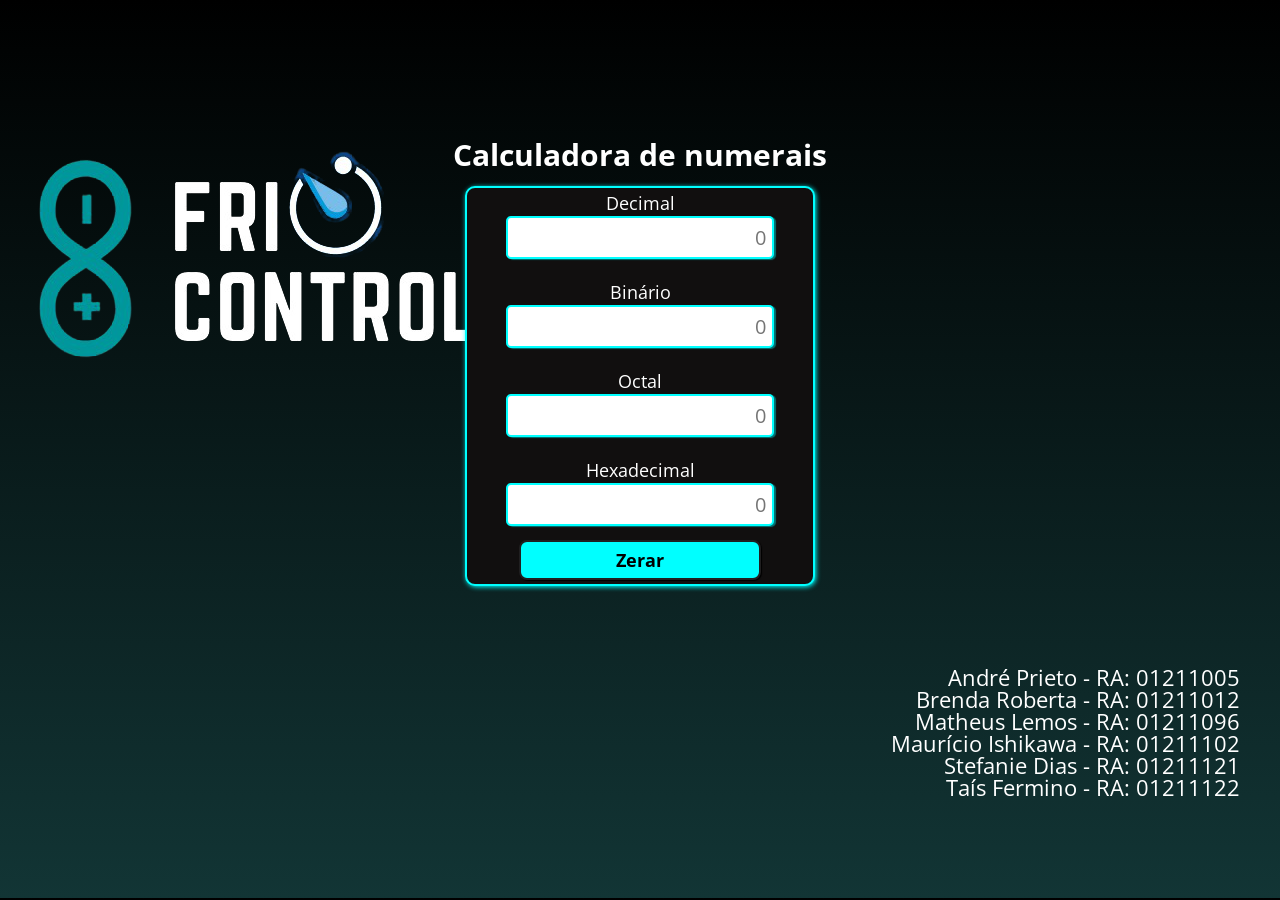
<file: calculadoraBinario/index.html>
<!DOCTYPE html>
<html lang="pt-br">
    <head>
      <meta charset="UTF-8" />
      <meta name="viewport" content="width=device-width, initial-scale=1.0" />
      <link rel="stylesheet" href="reset.css">
      <link rel="preconnect" href="https://fonts.gstatic.com">
      <link href="https://fonts.googleapis.com/css2?family=Open+Sans+Condensed:ital,wght@1,300&display=swap" rel="stylesheet">
      <link href="https://fonts.googleapis.com/css2?family=Archivo:wght@700&display=swap"rel="stylesheet"/>

      <link rel="stylesheet" type="text/css" href="style.css" />

      <title>Calculadora de Numerais</title>
    </head>
      <body>
        <header>
            <div class="caixa">
                <h1><img src="logo.png" alt="logo"></h1>
            </div>
        </header>
        <main>
          <div class="container-calculator">
            <strong>Calculadora de numerais</strong>
           <div class="calculator">
              <div class="container-input">
                <label for="decimal" class="label">Decimal</label>
                <input class="input" id="decimal" placeholder="0" />
              </div>
              <div class="container-input">
                <label for="binario" class="label">Binário</label>
                <input class="input" id="binario" placeholder="0" />
              </div>
              <div class="container-input">
                <label for="octal" class="label">Octal</label>
                <input class="input" id="octal" placeholder="0" />
              </div>
              <div class="container-input">
                <label for="hexadecimal" class="label">Hexadecimal</label>
                <input class="input" id="hexadecimal" placeholder="0" />
              </div>

              <button id="button" onclick="zerar()" class="button">Zerar</button>
            </div>
          </div>
        </main>
          <footer>
              <p> André Prieto - RA: 01211005 <br>
                  Brenda Roberta - RA: 01211012 <br>
                  Matheus Lemos - RA: 01211096 <br>
                  Maurício Ishikawa - RA: 01211102 <br>
                  Stefanie Dias - RA: 01211121 <br>
                  Taís Fermino - RA: 01211122 </p>
        
          </footer>

      

      </body>
</html>
<script>
const decimal = document.getElementById('decimal');
const binario = document.getElementById('binario');
const octal = document.getElementById('octal');
const hexadecimal = document.getElementById('hexadecimal');
const button = document.getElementById('button');

decimal.addEventListener('keyup', (event) => {
  binario.value = Number(decimal.value).toString(2);
  octal.value = Number(decimal.value).toString(8);
  hexadecimal.value = Number(decimal.value).toString(16).toUpperCase();
});

binario.addEventListener('keyup', (event) => {
  decimal.value = parseInt(binario.value, 2);
  octal.value = parseInt(binario.value, 2).toString(8);
  hexadecimal.value = parseInt(binario.value, 2).toString(16).toUpperCase();
});

octal.addEventListener('keyup', (event) => {
  decimal.value = parseInt(octal.value, 8);
  binario.value = parseInt(octal.value, 8).toString(2);
  hexadecimal.value = parseInt(octal.value, 8).toString(16);
});

hexadecimal.addEventListener('keyup', (event) => {
  decimal.value = parseInt(hexadecimal.value, 16);
  binario.value = parseInt(hexadecimal.value, 16).toString(2);
  octal.value = parseInt(hexadecimal.value, 16).toString(8);
});

button.addEventListener('click', (event) => {
  decimal.value = 0;
  binario.value = 0;
  octal.value = 0;
  hexadecimal.value = 0;
});
</script>
</file>
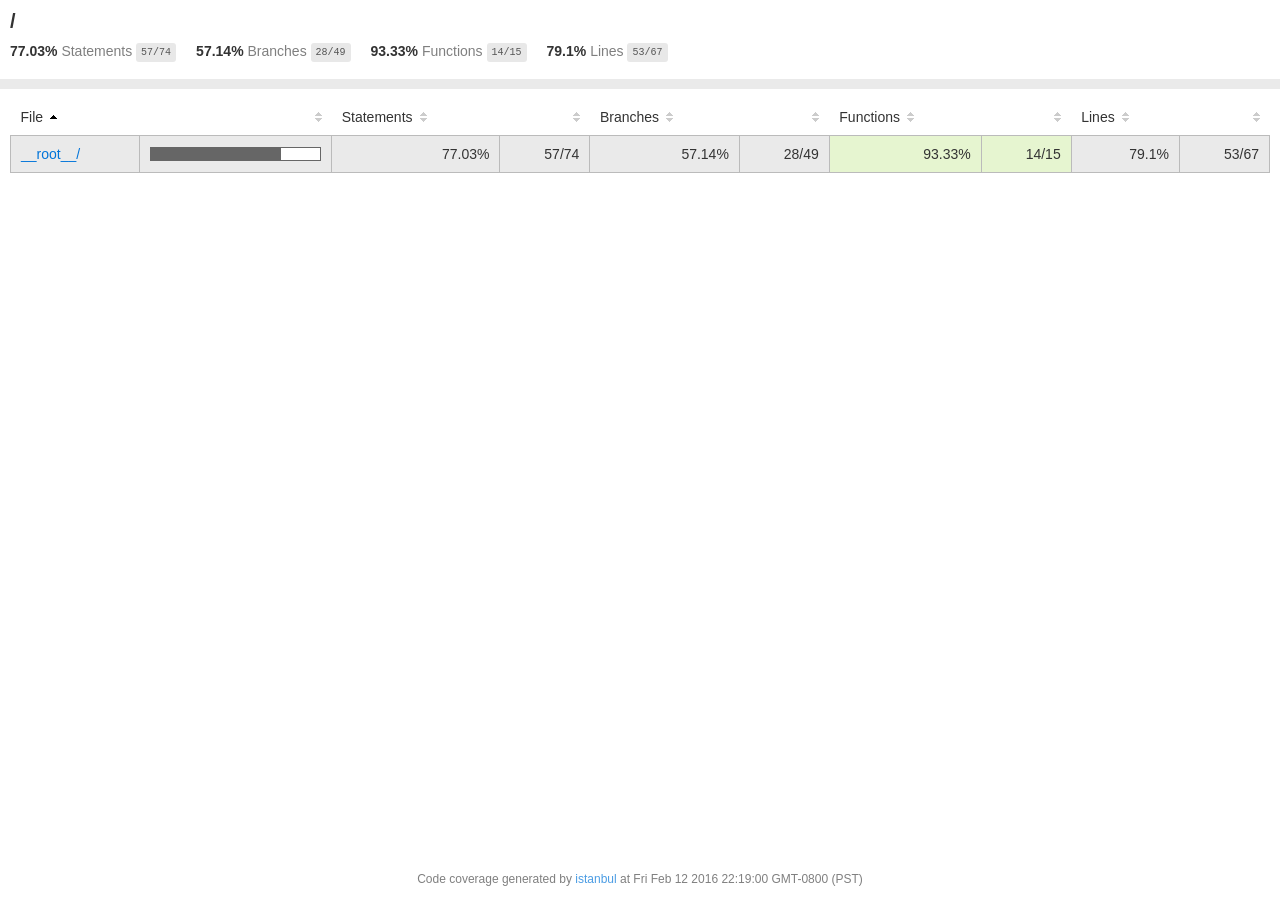
<file: apresentção/NODE4/NODE4/node_modules/mute-stream/coverage/lcov-report/index.html>
<!doctype html>
<html lang="en">
<head>
    <title>Code coverage report for All files</title>
    <meta charset="utf-8" />
    <link rel="stylesheet" href="prettify.css" />
    <link rel="stylesheet" href="base.css" />
    <meta name="viewport" content="width=device-width, initial-scale=1">
    <style type='text/css'>
        .coverage-summary .sorter {
            background-image: url(sort-arrow-sprite.png);
        }
    </style>
</head>
<body>
<div class='wrapper'>
  <div class='pad1'>
    <h1>
      /
    </h1>
    <div class='clearfix'>
      <div class='fl pad1y space-right2'>
        <span class="strong">77.03% </span>
        <span class="quiet">Statements</span>
        <span class='fraction'>57/74</span>
      </div>
      <div class='fl pad1y space-right2'>
        <span class="strong">57.14% </span>
        <span class="quiet">Branches</span>
        <span class='fraction'>28/49</span>
      </div>
      <div class='fl pad1y space-right2'>
        <span class="strong">93.33% </span>
        <span class="quiet">Functions</span>
        <span class='fraction'>14/15</span>
      </div>
      <div class='fl pad1y space-right2'>
        <span class="strong">79.1% </span>
        <span class="quiet">Lines</span>
        <span class='fraction'>53/67</span>
      </div>
    </div>
  </div>
  <div class='status-line medium'></div>
<div class="pad1">
<table class="coverage-summary">
<thead>
<tr>
   <th data-col="file" data-fmt="html" data-html="true" class="file">File</th>
   <th data-col="pic" data-type="number" data-fmt="html" data-html="true" class="pic"></th>
   <th data-col="statements" data-type="number" data-fmt="pct" class="pct">Statements</th>
   <th data-col="statements_raw" data-type="number" data-fmt="html" class="abs"></th>
   <th data-col="branches" data-type="number" data-fmt="pct" class="pct">Branches</th>
   <th data-col="branches_raw" data-type="number" data-fmt="html" class="abs"></th>
   <th data-col="functions" data-type="number" data-fmt="pct" class="pct">Functions</th>
   <th data-col="functions_raw" data-type="number" data-fmt="html" class="abs"></th>
   <th data-col="lines" data-type="number" data-fmt="pct" class="pct">Lines</th>
   <th data-col="lines_raw" data-type="number" data-fmt="html" class="abs"></th>
</tr>
</thead>
<tbody><tr>
	<td class="file medium" data-value="__root__/"><a href="__root__/index.html">__root__/</a></td>
	<td data-value="77.03" class="pic medium"><div class="chart"><div class="cover-fill" style="width: 77%;"></div><div class="cover-empty" style="width:23%;"></div></div></td>
	<td data-value="77.03" class="pct medium">77.03%</td>
	<td data-value="74" class="abs medium">57/74</td>
	<td data-value="57.14" class="pct medium">57.14%</td>
	<td data-value="49" class="abs medium">28/49</td>
	<td data-value="93.33" class="pct high">93.33%</td>
	<td data-value="15" class="abs high">14/15</td>
	<td data-value="79.1" class="pct medium">79.1%</td>
	<td data-value="67" class="abs medium">53/67</td>
	</tr>

</tbody>
</table>
</div><div class='push'></div><!-- for sticky footer -->
</div><!-- /wrapper -->
<div class='footer quiet pad2 space-top1 center small'>
  Code coverage
  generated by <a href="http://istanbul-js.org/" target="_blank">istanbul</a> at Fri Feb 12 2016 22:19:00 GMT-0800 (PST)
</div>
</div>
<script src="prettify.js"></script>
<script>
window.onload = function () {
        if (typeof prettyPrint === 'function') {
            prettyPrint();
        }
};
</script>
<script src="sorter.js"></script>
</body>
</html>
</file>
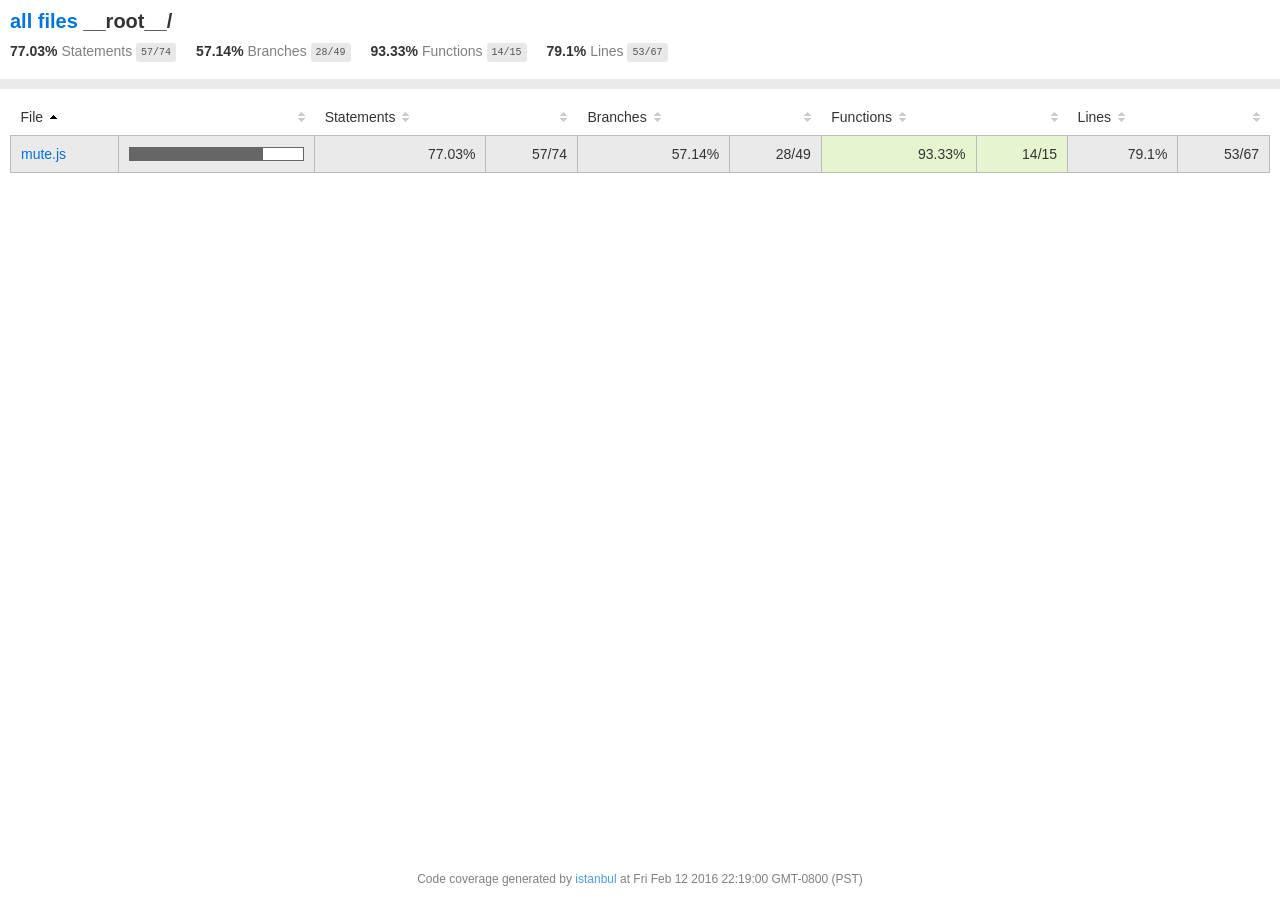
<file: apresentção/NODE4/NODE4/node_modules/mute-stream/coverage/lcov-report/__root__/index.html>
<!doctype html>
<html lang="en">
<head>
    <title>Code coverage report for __root__/</title>
    <meta charset="utf-8" />
    <link rel="stylesheet" href="../prettify.css" />
    <link rel="stylesheet" href="../base.css" />
    <meta name="viewport" content="width=device-width, initial-scale=1">
    <style type='text/css'>
        .coverage-summary .sorter {
            background-image: url(../sort-arrow-sprite.png);
        }
    </style>
</head>
<body>
<div class='wrapper'>
  <div class='pad1'>
    <h1>
      <a href="../index.html">all files</a> __root__/
    </h1>
    <div class='clearfix'>
      <div class='fl pad1y space-right2'>
        <span class="strong">77.03% </span>
        <span class="quiet">Statements</span>
        <span class='fraction'>57/74</span>
      </div>
      <div class='fl pad1y space-right2'>
        <span class="strong">57.14% </span>
        <span class="quiet">Branches</span>
        <span class='fraction'>28/49</span>
      </div>
      <div class='fl pad1y space-right2'>
        <span class="strong">93.33% </span>
        <span class="quiet">Functions</span>
        <span class='fraction'>14/15</span>
      </div>
      <div class='fl pad1y space-right2'>
        <span class="strong">79.1% </span>
        <span class="quiet">Lines</span>
        <span class='fraction'>53/67</span>
      </div>
    </div>
  </div>
  <div class='status-line medium'></div>
<div class="pad1">
<table class="coverage-summary">
<thead>
<tr>
   <th data-col="file" data-fmt="html" data-html="true" class="file">File</th>
   <th data-col="pic" data-type="number" data-fmt="html" data-html="true" class="pic"></th>
   <th data-col="statements" data-type="number" data-fmt="pct" class="pct">Statements</th>
   <th data-col="statements_raw" data-type="number" data-fmt="html" class="abs"></th>
   <th data-col="branches" data-type="number" data-fmt="pct" class="pct">Branches</th>
   <th data-col="branches_raw" data-type="number" data-fmt="html" class="abs"></th>
   <th data-col="functions" data-type="number" data-fmt="pct" class="pct">Functions</th>
   <th data-col="functions_raw" data-type="number" data-fmt="html" class="abs"></th>
   <th data-col="lines" data-type="number" data-fmt="pct" class="pct">Lines</th>
   <th data-col="lines_raw" data-type="number" data-fmt="html" class="abs"></th>
</tr>
</thead>
<tbody><tr>
	<td class="file medium" data-value="mute.js"><a href="mute.js.html">mute.js</a></td>
	<td data-value="77.03" class="pic medium"><div class="chart"><div class="cover-fill" style="width: 77%;"></div><div class="cover-empty" style="width:23%;"></div></div></td>
	<td data-value="77.03" class="pct medium">77.03%</td>
	<td data-value="74" class="abs medium">57/74</td>
	<td data-value="57.14" class="pct medium">57.14%</td>
	<td data-value="49" class="abs medium">28/49</td>
	<td data-value="93.33" class="pct high">93.33%</td>
	<td data-value="15" class="abs high">14/15</td>
	<td data-value="79.1" class="pct medium">79.1%</td>
	<td data-value="67" class="abs medium">53/67</td>
	</tr>

</tbody>
</table>
</div><div class='push'></div><!-- for sticky footer -->
</div><!-- /wrapper -->
<div class='footer quiet pad2 space-top1 center small'>
  Code coverage
  generated by <a href="http://istanbul-js.org/" target="_blank">istanbul</a> at Fri Feb 12 2016 22:19:00 GMT-0800 (PST)
</div>
</div>
<script src="../prettify.js"></script>
<script>
window.onload = function () {
        if (typeof prettyPrint === 'function') {
            prettyPrint();
        }
};
</script>
<script src="../sorter.js"></script>
</body>
</html>
</file>
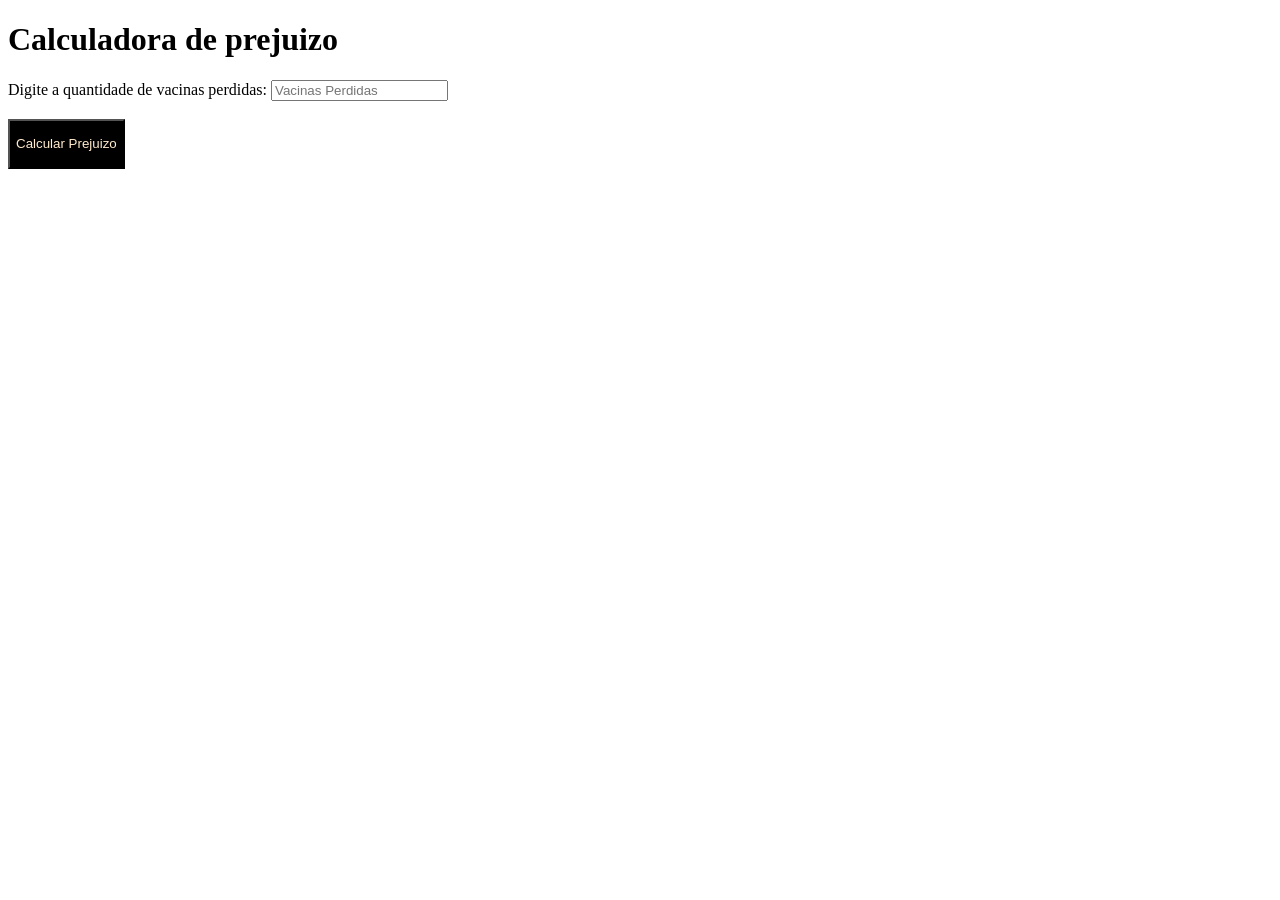
<file: apresentção/calculadoraJoy.html>
<!DOCTYPE html>
<html lang="pt">
<head>
    <meta charset="UTF-8">
    <meta http-equiv="X-UA-Compatible" content="IE=edge">
    <meta name="viewport" content="width=device-width, initial-scale=1.0">
    <title>Calculadora Projeto</title>
</head>
<body>
    <h1>Calculadora de prejuizo</h1>
    
    Digite a quantidade de vacinas perdidas:
    <input type="text" id="vac_perd" placeholder="Vacinas Perdidas">
    <br>
    <br>
    <button onclick="calcular()" style="height: 50px; background-color: black; color: blanchedalmond;" >Calcular Prejuizo</button>
    <br>
    <br>
    <div id="div_mens"></div>
</body>
</html>

<script>
    function calcular(){
        var pre = 102.80;
        var tpre  = vac_perd.value * pre;
        div_mens.innerHTML = `<h2> O prejuizo em vacinas foi de <b> R$ ${tpre} </b> </h2>`;
    }
</script>
</file>
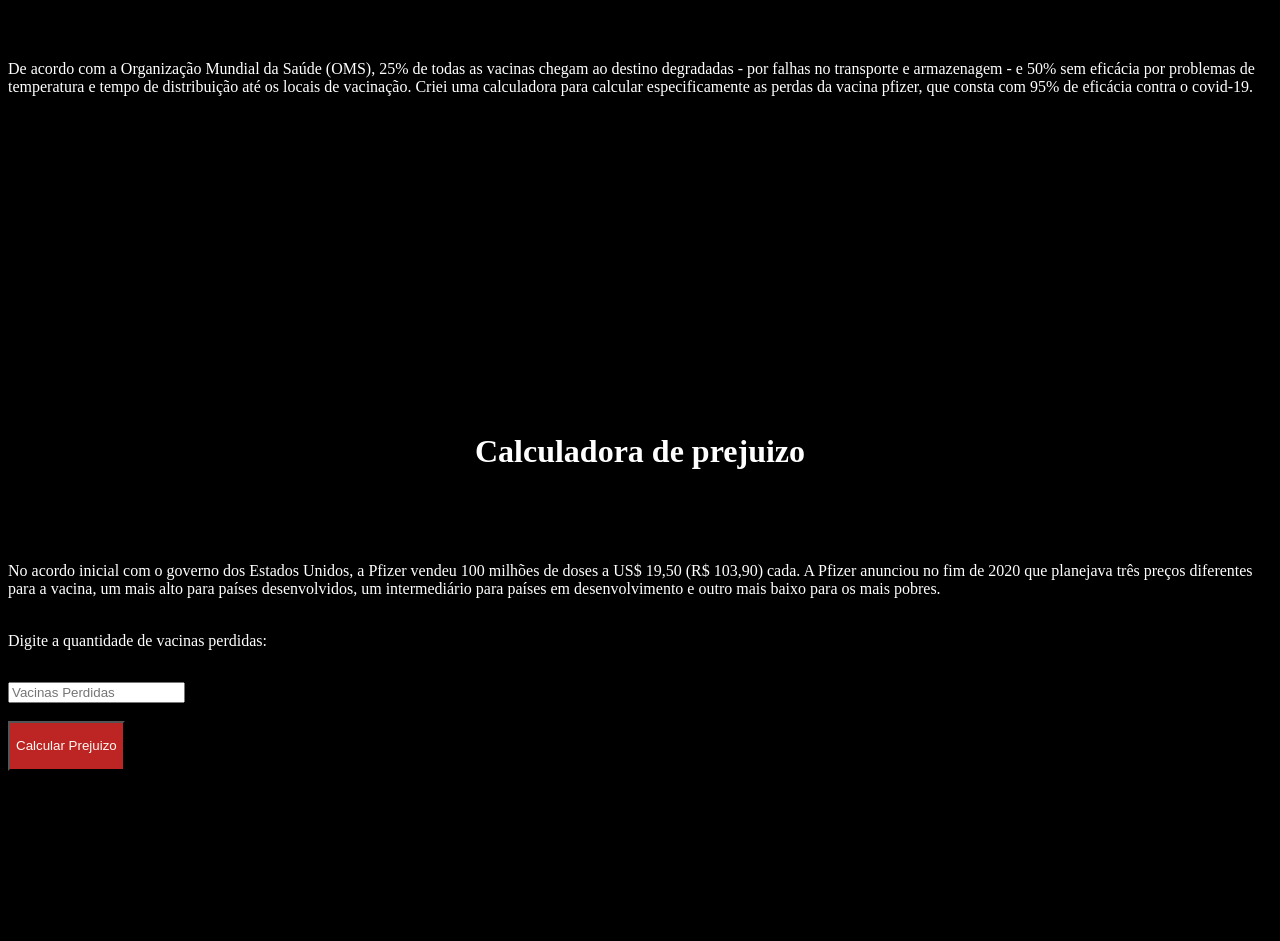
<file: apresentção/calculadoraStef.html>
<!DOCTYPE html>
<html lang="pt-br">

<head>
    <meta charset="UTF-8">
    <meta http-equiv="X-UA-Compatible" content="IE=edge">
    <meta name="viewport" content="width=device-width, initial-scale=1.0">

    <title>Calculadora</title>
    <style>
        .parallax {
            background-image: url("https://media3.giphy.com/media/Ni78ZkxrPskwF9WWJa/giphy.gif");
            min-height: 300px;
            background-attachment: fixed;
            background-position: center;
            background-repeat: no-repeat;
            background-size: cover;
            height: 300px;
        }

        body {

            background-color: rgb(0, 0, 0);
        }


        .container1 {
            height: 200px;


        }

        .container2 {
            height: 300px;

        }

        .button {
            height: 50px;
            background-color: rgb(189, 37, 37);
            color: rgb(255, 250, 243);

        }

        .corLetra {
            color: rgb(255, 255, 255);
        }

        .div1 {
            height: 100px;
        }

        .resulprej {
            color: crimson;
        }
    </style>
</head>

<body>

    <body>

        <div class="container1; corLetra">
            <br><br>
            <p> De acordo com a Organização Mundial da Saúde (OMS), 25% de todas as vacinas chegam ao
                destino degradadas - por falhas no transporte e armazenagem - e 50% sem eficácia por problemas de
                temperatura e tempo de distribuição até os locais de vacinação. Criei uma calculadora para calcular
                especificamente
                as perdas da vacina pfizer, que consta com 95% de eficácia contra o covid-19. </p>

        </div>


        <div class="parallax"></div>


        <div class="container2">

            <h1 style="text-align: center;" class="corLetra">Calculadora de prejuizo</h1>
            <br>
            <br>
            <br>
            <p class="corLetra"> No acordo inicial com o governo dos Estados Unidos, a Pfizer vendeu 100 milhões de
                doses a US$ 19,50 (R$ 103,90) cada.
                A Pfizer anunciou no fim de 2020 que planejava três preços diferentes para a vacina, um mais alto para
                países desenvolvidos, um intermediário para países em desenvolvimento e outro mais baixo para os mais
                pobres.

            </p>
            <br>



            <div class="corLetra" style="height: 50px;">Digite a quantidade de vacinas perdidas: </div>
            <input type="text" id="vac_perd" placeholder="Vacinas Perdidas">
            <br>
            <br>
            <button onclick="calcular()" class="button">Calcular Prejuizo</button>
            <br>
            <br>
            <!-- Aqui é o id que ira aparecer o resultado.-->
            <div style="text-align: center;" class="resulprej" id="div_resul"></div>
        </div>


        <script>
            // aqui estamos calculando a quantidade de vacinas digitadas vs o valor dela.
            // va= valor da vacina. vperd= vacinas perdidas. 
            //div_resul = é onde irá aparecer o resultado, na div com esse id.
            function calcular() {
                var va = 103.90;
                var vperd = vac_perd.value * va;
                div_resul.innerHTML = `<h2> O prejuizo em vacinas foi de <b> R$ ${vperd} reais. </b> </h2>`;
            }

        </script>

        <footer>
            <div class="container1"> </div>

        </footer>

    </body>


</body>

</html>
</file>
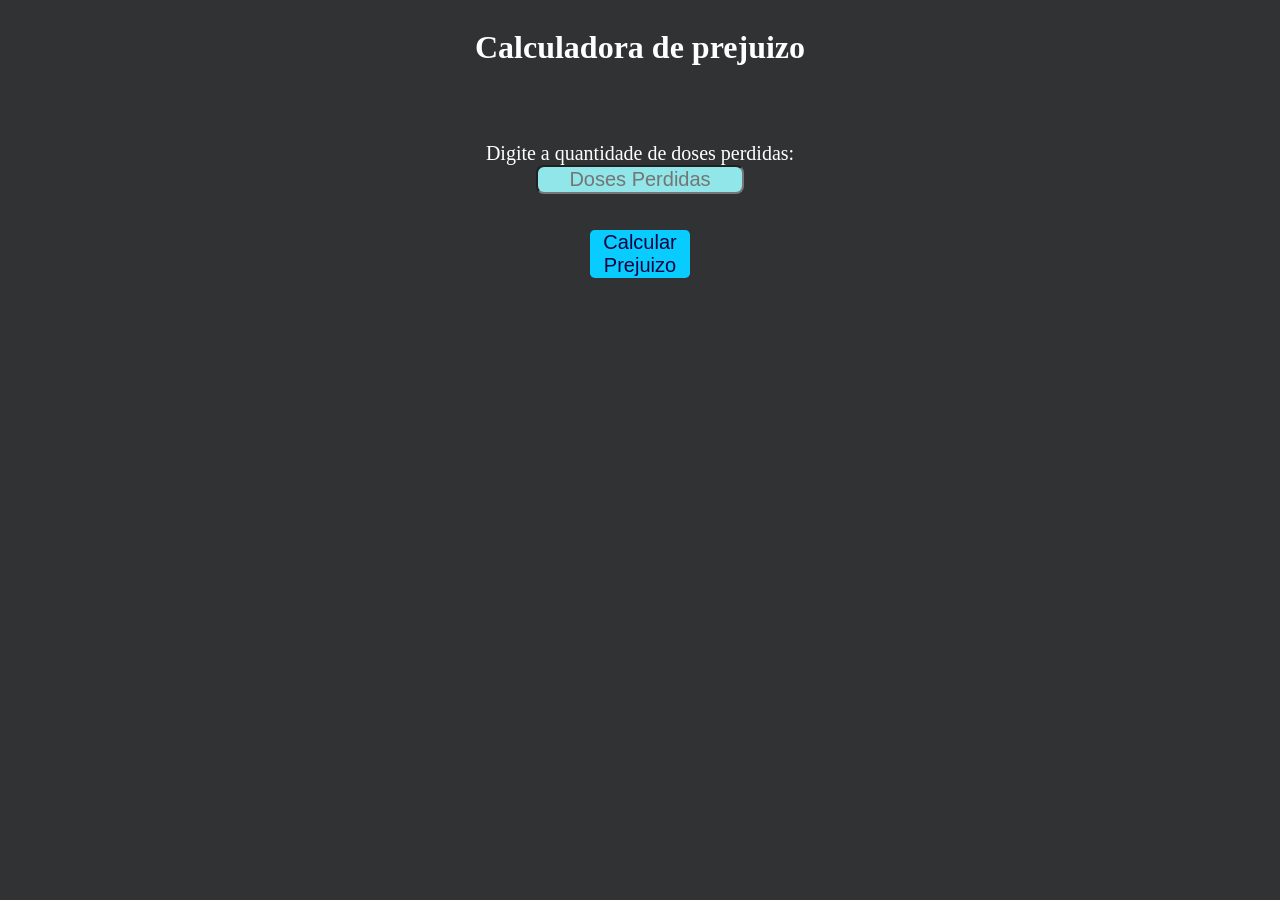
<file: apresentção/simulaFin.html>
<!DOCTYPE html>
<html lang="pt-br">

<head>
    <meta charset="UTF-8">
    <meta http-equiv="X-UA-Compatible" content="IE=edge">
    <meta name="viewport" content="width=device-width, initial-scale=1.0">

    <title>Simulador de Prejuizo</title>
    <style>
        .parallax {
            background-image: url("https://s3-sa-east-1.amazonaws.com/manual-do-enem-test/68b1800aa9e1488cbb341c93f981ce28-dna-163466_960_720.jpg");
            min-height: 300px;
            background-attachment: fixed;
            background-position: center;
            background-repeat: no-repeat;
            background-size: cover;
            height: 300px;
        }

        body {

            background-color: rgb(48, 50, 51);
        }


        .container1 {
            height: 300px;


        }

        .container2 {
            height: 100px;
            display: flex;
            flex-direction: column;
            align-items: center;

        }

        .button {
           
            font-size: 20px;
            height: 70px;
            width: 100px;
            background-color: rgb(7, 204, 253);
            color: rgb(14, 2, 65);
            border-radius: 0.3rem;
            border-style: none;
            

        }

        .corLetra {
            color: rgb(255, 255, 255);
        }

        .div1 {
            height: 100px;
        }

        .resulprej {
            color: aqua;
        }
        .input{
            width: 200px;
            height: 40px;
            background-color: rgb(144, 230, 233); 
            text-align: center;
            font-size: 20px;
            border-radius: 0.5rem;
        }
        
    </style>
</head>


    <body>
        
        <div class="container2">

            <h1 style="text-align: center;" class="corLetra">Calculadora de prejuizo</h1><br><br><br>
    
            <div class="corLetra" style="height: 60px ;text-align: center;font-size: 20px;">Digite a quantidade de doses perdidas: </div>
            <input class="input" id="dose_perd" placeholder="Doses Perdidas" ><br><br>
            
            <button onclick="calcular()" class="button">Calcular Prejuizo</button><br><br>

            
            <div style="text-align: center;" class="resulprej" id="div_resul"></div>
        </div>


        <script>
            function calcular() {
                var dose = 19.50;
                var dperd = dose_perd.value * dose;
                div_resul.innerHTML = `<h2> O prejuizo por dose da vacina foi de <b>U$ ${dperd} dolares. </b> </h2>`;
            }

        </script>

        <footer>
            <div class="container1"> </div>

        </footer>

        <div class="parallax"></div>

    </body>




</html>
</file>
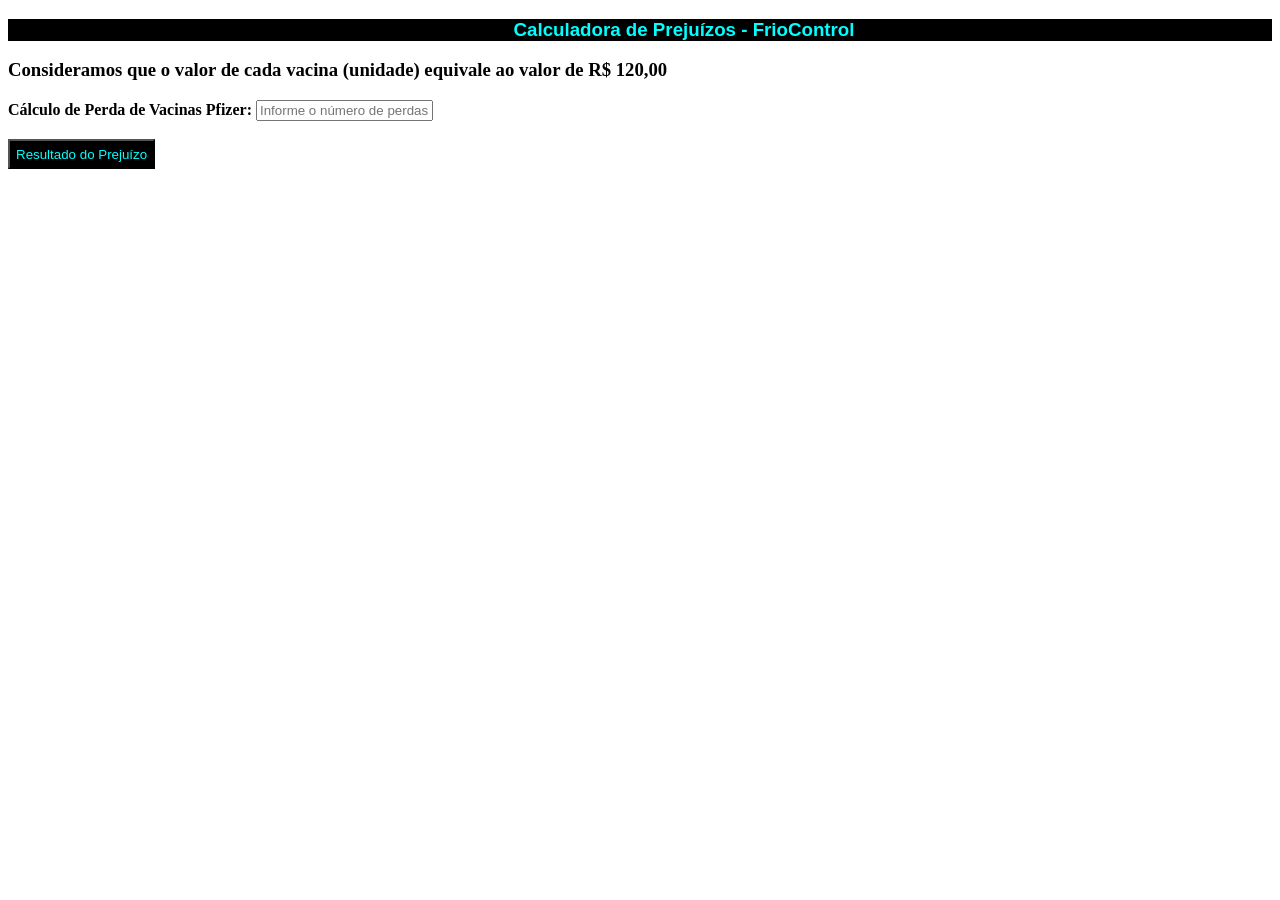
<file: primeiraSprint/CalculadoraFrioControl(Fernanda).HTML>
<!DOCTYPE html>
<html lang="pt">
<head>
    <meta charset="UTF-8">
    <meta http-equiv="X-UA-Compatible" content="IE=edge">
    <meta name="viewport" content="width=device-width, initial-scale=1.0">
    <title>Calculadora Financeira - FrioControl</title>
</head>
<body>
 
<h3 style="background-color: black; color: aqua; padding-left: 40%; font-family: Arial, Helvetica, sans-serif;">Calculadora de Prejuízos - FrioControl</h3>
<h3>Consideramos que o valor de cada vacina (unidade) equivale ao valor de R$ 120,00</h3>

<b>Cálculo de Perda de Vacinas Pfizer:</b>

<input id="first_num" type="text" placeholder="Informe o número de perdas"> <br><br>

<button style="background-color: black;color: aqua; height: 30px;" onclick="prejuizo()">Resultado do Prejuízo</button>

<div id="div_perda">

</body>
</html>

<br>

<script>

function prejuizo () {
div_perda.innerHTML = `<br><b>O valor do prejuízo total é equivalente a R$ ${first_num.value * 120}</b><br>`;
} 

</script>
</file>
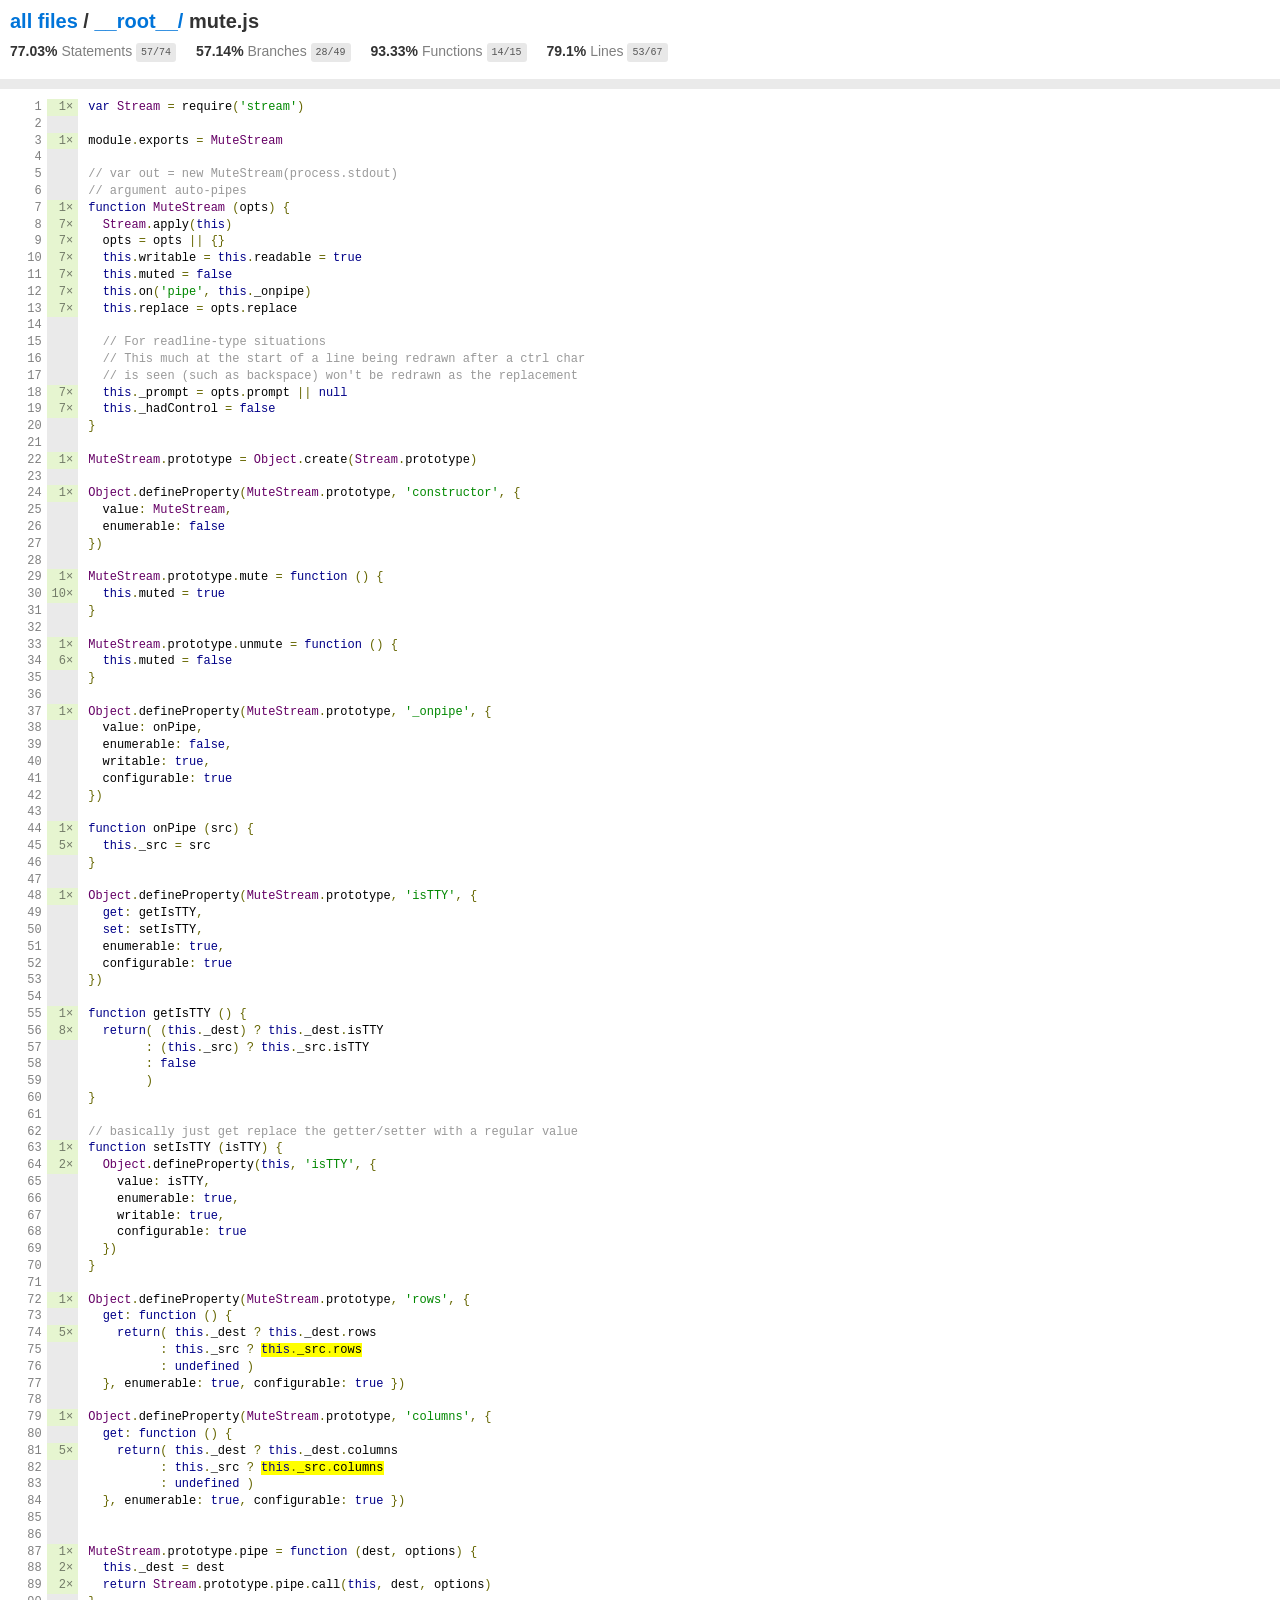
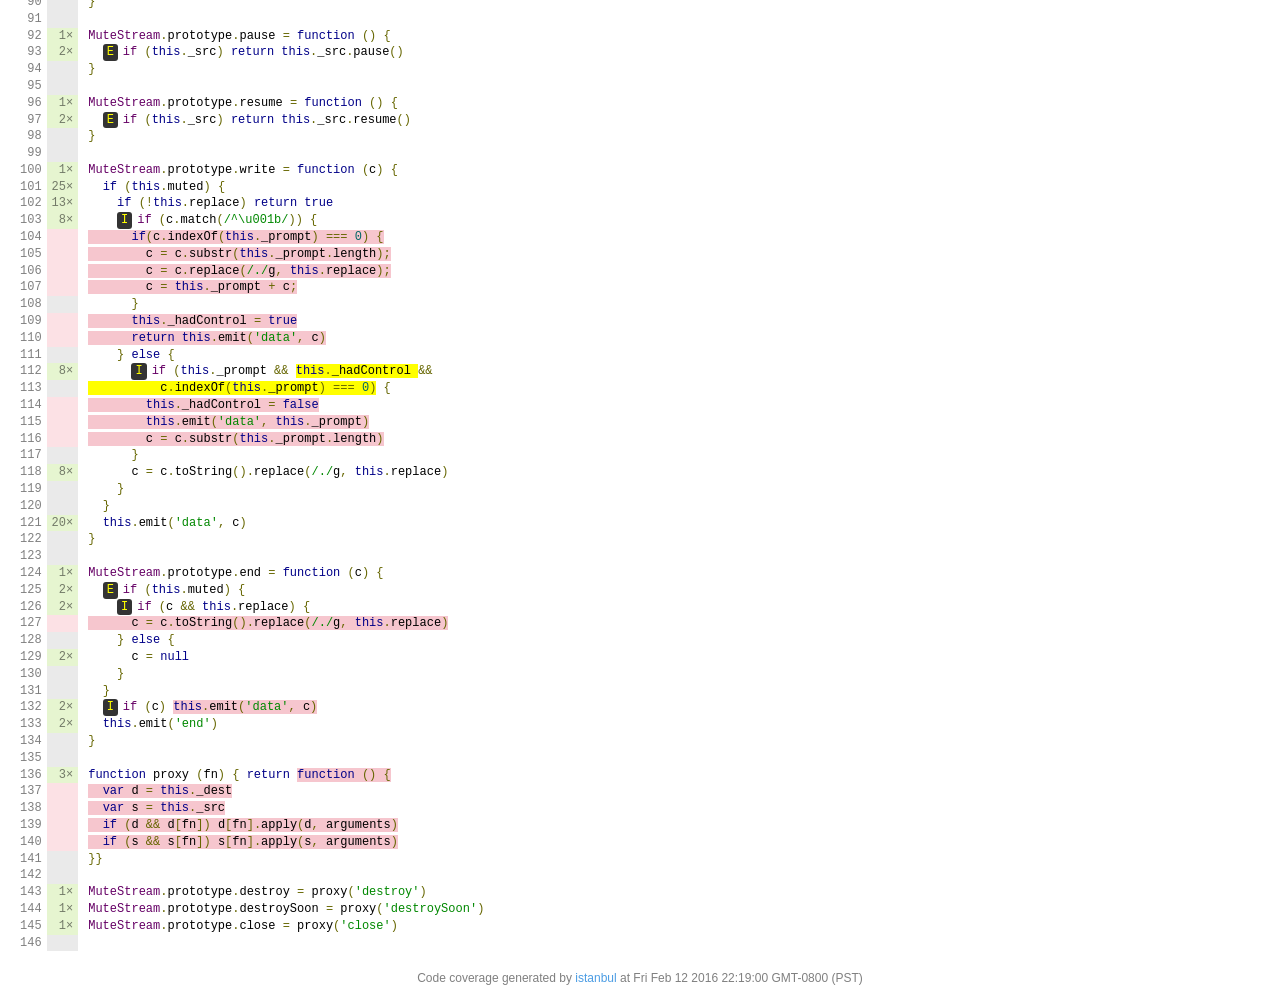
<file: apresentção/NODE4/NODE4/node_modules/mute-stream/coverage/lcov-report/__root__/mute.js.html>
<!doctype html>
<html lang="en">
<head>
    <title>Code coverage report for mute.js</title>
    <meta charset="utf-8" />
    <link rel="stylesheet" href="../prettify.css" />
    <link rel="stylesheet" href="../base.css" />
    <meta name="viewport" content="width=device-width, initial-scale=1">
    <style type='text/css'>
        .coverage-summary .sorter {
            background-image: url(../sort-arrow-sprite.png);
        }
    </style>
</head>
<body>
<div class='wrapper'>
  <div class='pad1'>
    <h1>
      <a href="../index.html">all files</a> / <a href="index.html">__root__/</a> mute.js
    </h1>
    <div class='clearfix'>
      <div class='fl pad1y space-right2'>
        <span class="strong">77.03% </span>
        <span class="quiet">Statements</span>
        <span class='fraction'>57/74</span>
      </div>
      <div class='fl pad1y space-right2'>
        <span class="strong">57.14% </span>
        <span class="quiet">Branches</span>
        <span class='fraction'>28/49</span>
      </div>
      <div class='fl pad1y space-right2'>
        <span class="strong">93.33% </span>
        <span class="quiet">Functions</span>
        <span class='fraction'>14/15</span>
      </div>
      <div class='fl pad1y space-right2'>
        <span class="strong">79.1% </span>
        <span class="quiet">Lines</span>
        <span class='fraction'>53/67</span>
      </div>
    </div>
  </div>
  <div class='status-line medium'></div>
<pre><table class="coverage">
<tr><td class="line-count quiet">1
2
3
4
5
6
7
8
9
10
11
12
13
14
15
16
17
18
19
20
21
22
23
24
25
26
27
28
29
30
31
32
33
34
35
36
37
38
39
40
41
42
43
44
45
46
47
48
49
50
51
52
53
54
55
56
57
58
59
60
61
62
63
64
65
66
67
68
69
70
71
72
73
74
75
76
77
78
79
80
81
82
83
84
85
86
87
88
89
90
91
92
93
94
95
96
97
98
99
100
101
102
103
104
105
106
107
108
109
110
111
112
113
114
115
116
117
118
119
120
121
122
123
124
125
126
127
128
129
130
131
132
133
134
135
136
137
138
139
140
141
142
143
144
145
146</td><td class="line-coverage quiet"><span class="cline-any cline-yes">1×</span>
<span class="cline-any cline-neutral">&nbsp;</span>
<span class="cline-any cline-yes">1×</span>
<span class="cline-any cline-neutral">&nbsp;</span>
<span class="cline-any cline-neutral">&nbsp;</span>
<span class="cline-any cline-neutral">&nbsp;</span>
<span class="cline-any cline-yes">1×</span>
<span class="cline-any cline-yes">7×</span>
<span class="cline-any cline-yes">7×</span>
<span class="cline-any cline-yes">7×</span>
<span class="cline-any cline-yes">7×</span>
<span class="cline-any cline-yes">7×</span>
<span class="cline-any cline-yes">7×</span>
<span class="cline-any cline-neutral">&nbsp;</span>
<span class="cline-any cline-neutral">&nbsp;</span>
<span class="cline-any cline-neutral">&nbsp;</span>
<span class="cline-any cline-neutral">&nbsp;</span>
<span class="cline-any cline-yes">7×</span>
<span class="cline-any cline-yes">7×</span>
<span class="cline-any cline-neutral">&nbsp;</span>
<span class="cline-any cline-neutral">&nbsp;</span>
<span class="cline-any cline-yes">1×</span>
<span class="cline-any cline-neutral">&nbsp;</span>
<span class="cline-any cline-yes">1×</span>
<span class="cline-any cline-neutral">&nbsp;</span>
<span class="cline-any cline-neutral">&nbsp;</span>
<span class="cline-any cline-neutral">&nbsp;</span>
<span class="cline-any cline-neutral">&nbsp;</span>
<span class="cline-any cline-yes">1×</span>
<span class="cline-any cline-yes">10×</span>
<span class="cline-any cline-neutral">&nbsp;</span>
<span class="cline-any cline-neutral">&nbsp;</span>
<span class="cline-any cline-yes">1×</span>
<span class="cline-any cline-yes">6×</span>
<span class="cline-any cline-neutral">&nbsp;</span>
<span class="cline-any cline-neutral">&nbsp;</span>
<span class="cline-any cline-yes">1×</span>
<span class="cline-any cline-neutral">&nbsp;</span>
<span class="cline-any cline-neutral">&nbsp;</span>
<span class="cline-any cline-neutral">&nbsp;</span>
<span class="cline-any cline-neutral">&nbsp;</span>
<span class="cline-any cline-neutral">&nbsp;</span>
<span class="cline-any cline-neutral">&nbsp;</span>
<span class="cline-any cline-yes">1×</span>
<span class="cline-any cline-yes">5×</span>
<span class="cline-any cline-neutral">&nbsp;</span>
<span class="cline-any cline-neutral">&nbsp;</span>
<span class="cline-any cline-yes">1×</span>
<span class="cline-any cline-neutral">&nbsp;</span>
<span class="cline-any cline-neutral">&nbsp;</span>
<span class="cline-any cline-neutral">&nbsp;</span>
<span class="cline-any cline-neutral">&nbsp;</span>
<span class="cline-any cline-neutral">&nbsp;</span>
<span class="cline-any cline-neutral">&nbsp;</span>
<span class="cline-any cline-yes">1×</span>
<span class="cline-any cline-yes">8×</span>
<span class="cline-any cline-neutral">&nbsp;</span>
<span class="cline-any cline-neutral">&nbsp;</span>
<span class="cline-any cline-neutral">&nbsp;</span>
<span class="cline-any cline-neutral">&nbsp;</span>
<span class="cline-any cline-neutral">&nbsp;</span>
<span class="cline-any cline-neutral">&nbsp;</span>
<span class="cline-any cline-yes">1×</span>
<span class="cline-any cline-yes">2×</span>
<span class="cline-any cline-neutral">&nbsp;</span>
<span class="cline-any cline-neutral">&nbsp;</span>
<span class="cline-any cline-neutral">&nbsp;</span>
<span class="cline-any cline-neutral">&nbsp;</span>
<span class="cline-any cline-neutral">&nbsp;</span>
<span class="cline-any cline-neutral">&nbsp;</span>
<span class="cline-any cline-neutral">&nbsp;</span>
<span class="cline-any cline-yes">1×</span>
<span class="cline-any cline-neutral">&nbsp;</span>
<span class="cline-any cline-yes">5×</span>
<span class="cline-any cline-neutral">&nbsp;</span>
<span class="cline-any cline-neutral">&nbsp;</span>
<span class="cline-any cline-neutral">&nbsp;</span>
<span class="cline-any cline-neutral">&nbsp;</span>
<span class="cline-any cline-yes">1×</span>
<span class="cline-any cline-neutral">&nbsp;</span>
<span class="cline-any cline-yes">5×</span>
<span class="cline-any cline-neutral">&nbsp;</span>
<span class="cline-any cline-neutral">&nbsp;</span>
<span class="cline-any cline-neutral">&nbsp;</span>
<span class="cline-any cline-neutral">&nbsp;</span>
<span class="cline-any cline-neutral">&nbsp;</span>
<span class="cline-any cline-yes">1×</span>
<span class="cline-any cline-yes">2×</span>
<span class="cline-any cline-yes">2×</span>
<span class="cline-any cline-neutral">&nbsp;</span>
<span class="cline-any cline-neutral">&nbsp;</span>
<span class="cline-any cline-yes">1×</span>
<span class="cline-any cline-yes">2×</span>
<span class="cline-any cline-neutral">&nbsp;</span>
<span class="cline-any cline-neutral">&nbsp;</span>
<span class="cline-any cline-yes">1×</span>
<span class="cline-any cline-yes">2×</span>
<span class="cline-any cline-neutral">&nbsp;</span>
<span class="cline-any cline-neutral">&nbsp;</span>
<span class="cline-any cline-yes">1×</span>
<span class="cline-any cline-yes">25×</span>
<span class="cline-any cline-yes">13×</span>
<span class="cline-any cline-yes">8×</span>
<span class="cline-any cline-no">&nbsp;</span>
<span class="cline-any cline-no">&nbsp;</span>
<span class="cline-any cline-no">&nbsp;</span>
<span class="cline-any cline-no">&nbsp;</span>
<span class="cline-any cline-neutral">&nbsp;</span>
<span class="cline-any cline-no">&nbsp;</span>
<span class="cline-any cline-no">&nbsp;</span>
<span class="cline-any cline-neutral">&nbsp;</span>
<span class="cline-any cline-yes">8×</span>
<span class="cline-any cline-neutral">&nbsp;</span>
<span class="cline-any cline-no">&nbsp;</span>
<span class="cline-any cline-no">&nbsp;</span>
<span class="cline-any cline-no">&nbsp;</span>
<span class="cline-any cline-neutral">&nbsp;</span>
<span class="cline-any cline-yes">8×</span>
<span class="cline-any cline-neutral">&nbsp;</span>
<span class="cline-any cline-neutral">&nbsp;</span>
<span class="cline-any cline-yes">20×</span>
<span class="cline-any cline-neutral">&nbsp;</span>
<span class="cline-any cline-neutral">&nbsp;</span>
<span class="cline-any cline-yes">1×</span>
<span class="cline-any cline-yes">2×</span>
<span class="cline-any cline-yes">2×</span>
<span class="cline-any cline-no">&nbsp;</span>
<span class="cline-any cline-neutral">&nbsp;</span>
<span class="cline-any cline-yes">2×</span>
<span class="cline-any cline-neutral">&nbsp;</span>
<span class="cline-any cline-neutral">&nbsp;</span>
<span class="cline-any cline-yes">2×</span>
<span class="cline-any cline-yes">2×</span>
<span class="cline-any cline-neutral">&nbsp;</span>
<span class="cline-any cline-neutral">&nbsp;</span>
<span class="cline-any cline-yes">3×</span>
<span class="cline-any cline-no">&nbsp;</span>
<span class="cline-any cline-no">&nbsp;</span>
<span class="cline-any cline-no">&nbsp;</span>
<span class="cline-any cline-no">&nbsp;</span>
<span class="cline-any cline-neutral">&nbsp;</span>
<span class="cline-any cline-neutral">&nbsp;</span>
<span class="cline-any cline-yes">1×</span>
<span class="cline-any cline-yes">1×</span>
<span class="cline-any cline-yes">1×</span>
<span class="cline-any cline-neutral">&nbsp;</span></td><td class="text"><pre class="prettyprint lang-js">var Stream = require('stream')
&nbsp;
module.exports = MuteStream
&nbsp;
// var out = new MuteStream(process.stdout)
// argument auto-pipes
function MuteStream (opts) {
  Stream.apply(this)
  opts = opts || {}
  this.writable = this.readable = true
  this.muted = false
  this.on('pipe', this._onpipe)
  this.replace = opts.replace
&nbsp;
  // For readline-type situations
  // This much at the start of a line being redrawn after a ctrl char
  // is seen (such as backspace) won't be redrawn as the replacement
  this._prompt = opts.prompt || null
  this._hadControl = false
}
&nbsp;
MuteStream.prototype = Object.create(Stream.prototype)
&nbsp;
Object.defineProperty(MuteStream.prototype, 'constructor', {
  value: MuteStream,
  enumerable: false
})
&nbsp;
MuteStream.prototype.mute = function () {
  this.muted = true
}
&nbsp;
MuteStream.prototype.unmute = function () {
  this.muted = false
}
&nbsp;
Object.defineProperty(MuteStream.prototype, '_onpipe', {
  value: onPipe,
  enumerable: false,
  writable: true,
  configurable: true
})
&nbsp;
function onPipe (src) {
  this._src = src
}
&nbsp;
Object.defineProperty(MuteStream.prototype, 'isTTY', {
  get: getIsTTY,
  set: setIsTTY,
  enumerable: true,
  configurable: true
})
&nbsp;
function getIsTTY () {
  return( (this._dest) ? this._dest.isTTY
        : (this._src) ? this._src.isTTY
        : false
        )
}
&nbsp;
// basically just get replace the getter/setter with a regular value
function setIsTTY (isTTY) {
  Object.defineProperty(this, 'isTTY', {
    value: isTTY,
    enumerable: true,
    writable: true,
    configurable: true
  })
}
&nbsp;
Object.defineProperty(MuteStream.prototype, 'rows', {
  get: function () {
    return( this._dest ? this._dest.rows
          : this._src ? <span class="branch-0 cbranch-no" title="branch not covered" >this._src.rows</span>
          : undefined )
  }, enumerable: true, configurable: true })
&nbsp;
Object.defineProperty(MuteStream.prototype, 'columns', {
  get: function () {
    return( this._dest ? this._dest.columns
          : this._src ? <span class="branch-0 cbranch-no" title="branch not covered" >this._src.columns</span>
          : undefined )
  }, enumerable: true, configurable: true })
&nbsp;
&nbsp;
MuteStream.prototype.pipe = function (dest, options) {
  this._dest = dest
  return Stream.prototype.pipe.call(this, dest, options)
}
&nbsp;
MuteStream.prototype.pause = function () {
  <span class="missing-if-branch" title="else path not taken" >E</span>if (this._src) return this._src.pause()
}
&nbsp;
MuteStream.prototype.resume = function () {
  <span class="missing-if-branch" title="else path not taken" >E</span>if (this._src) return this._src.resume()
}
&nbsp;
MuteStream.prototype.write = function (c) {
  if (this.muted) {
    if (!this.replace) return true
    <span class="missing-if-branch" title="if path not taken" >I</span>if (c.match(/^\u001b/)) {
<span class="cstat-no" title="statement not covered" >      if(c.indexOf(this._prompt) === 0) {</span>
<span class="cstat-no" title="statement not covered" >        c = c.substr(this._prompt.length);</span>
<span class="cstat-no" title="statement not covered" >        c = c.replace(/./g, this.replace);</span>
<span class="cstat-no" title="statement not covered" >        c = this._prompt + c;</span>
      }
<span class="cstat-no" title="statement not covered" >      this._hadControl = true</span>
<span class="cstat-no" title="statement not covered" >      return this.emit('data', c)</span>
    } else {
      <span class="missing-if-branch" title="if path not taken" >I</span>if (this._prompt &amp;&amp; <span class="branch-1 cbranch-no" title="branch not covered" >this._hadControl </span>&amp;&amp;
<span class="branch-2 cbranch-no" title="branch not covered" >          c.indexOf(this._prompt) === 0)</span> {
<span class="cstat-no" title="statement not covered" >        this._hadControl = false</span>
<span class="cstat-no" title="statement not covered" >        this.emit('data', this._prompt)</span>
<span class="cstat-no" title="statement not covered" >        c = c.substr(this._prompt.length)</span>
      }
      c = c.toString().replace(/./g, this.replace)
    }
  }
  this.emit('data', c)
}
&nbsp;
MuteStream.prototype.end = function (c) {
  <span class="missing-if-branch" title="else path not taken" >E</span>if (this.muted) {
    <span class="missing-if-branch" title="if path not taken" >I</span>if (c &amp;&amp; this.replace) {
<span class="cstat-no" title="statement not covered" >      c = c.toString().replace(/./g, this.replace)</span>
    } else {
      c = null
    }
  }
  <span class="missing-if-branch" title="if path not taken" >I</span>if (c) <span class="cstat-no" title="statement not covered" >this.emit('data', c)</span>
  this.emit('end')
}
&nbsp;
function proxy (fn) { return <span class="fstat-no" title="function not covered" >function () {</span>
<span class="cstat-no" title="statement not covered" >  var d = this._dest</span>
<span class="cstat-no" title="statement not covered" >  var s = this._src</span>
<span class="cstat-no" title="statement not covered" >  if (d &amp;&amp; d[fn]) <span class="cstat-no" title="statement not covered" >d[fn].apply(d, arguments)</span></span>
<span class="cstat-no" title="statement not covered" >  if (s &amp;&amp; s[fn]) <span class="cstat-no" title="statement not covered" >s[fn].apply(s, arguments)</span></span>
}}
&nbsp;
MuteStream.prototype.destroy = proxy('destroy')
MuteStream.prototype.destroySoon = proxy('destroySoon')
MuteStream.prototype.close = proxy('close')
&nbsp;</pre></td></tr>
</table></pre>
<div class='push'></div><!-- for sticky footer -->
</div><!-- /wrapper -->
<div class='footer quiet pad2 space-top1 center small'>
  Code coverage
  generated by <a href="http://istanbul-js.org/" target="_blank">istanbul</a> at Fri Feb 12 2016 22:19:00 GMT-0800 (PST)
</div>
</div>
<script src="../prettify.js"></script>
<script>
window.onload = function () {
        if (typeof prettyPrint === 'function') {
            prettyPrint();
        }
};
</script>
<script src="../sorter.js"></script>
</body>
</html>
</file>
<file: calculadoraBinario/style.css>
* {
  outline: 0;
  box-sizing: border-box;
  margin: 0;
  padding: 0;
}

body {
  width: 100%;
  height: 100%;
  background: linear-gradient(black,rgb(18, 53, 53));
  overflow: hidden;
  font-family: 'Open Sans Condensed', sans-serif;
}
strong{
  color: white;
}
header{
  padding: 20px 0;
  height: 100px;
}
.container-calculator {
  display: flex;
  flex-direction: column;
  justify-content: center;
  align-items: center;
  padding: 40px;
}

.container-calculator strong {
  font-size: 30px;
  font-weight: bold;
  font-family: 'Open Sans Condensed', sans-serif;
  margin-bottom: 16px;
}

.calculator {
  width: 350px;
  height: 400px;

  background-color: #110f0f;
  border-radius: 10px;
  border: 2px solid aqua;
  box-shadow: 1px 1px 5px aqua;

  display: flex;
  flex-direction: column;
  align-items: center;
  justify-content: center;
}

.input {
  text-align: right;
  font-size: 20px;
  margin-top: 4px;
  border: solid 2px aqua;
  box-shadow: 2px 1px 1px rgb(4, 116, 116);
  font-family: 'Open Sans Condensed', sans-serif;

  padding: 6px;
  border-radius: 5px;
}

.label {
  color: white;
  font-size: 18px;
  font-family: 'Open Sans Condensed', sans-serif;
}

.container-input {
  margin: 12px 0;
  display: flex;
  flex-direction: column;
  align-items: center;
  justify-content: center;
  font-family: 'Open Sans Condensed', sans-serif;
}

.button {
  width: 70%;
  margin:2px 0 10px 0;

  background-color: aqua;
  border: solid 2px rgb(32, 31, 32);
  box-shadow: 1px 1px 1px black;

  padding: 6px;
  border-radius: 8px;

  cursor: pointer;

  color:black;
  font-weight: bold;
  font-size: 18px;
  font-family: 'Open Sans Condensed', sans-serif;
  transition: 0.3s;
}

.button:hover {
  background-color: rgb(2, 146, 146);
}
footer{
   color: white;
  padding: 0px 0px;
  font-family: 'Open Sans Condensed', sans-serif;
  font-size: 22px;
  text-align: right;
}
footer p{
  padding: 40px;
  margin-bottom: 60px;
}
</file>
<file: apresentção/NODE4/NODE4/node_modules/mute-stream/coverage/lcov-report/prettify.css>
.pln{color:#000}@media screen{.str{color:#080}.kwd{color:#008}.com{color:#800}.typ{color:#606}.lit{color:#066}.pun,.opn,.clo{color:#660}.tag{color:#008}.atn{color:#606}.atv{color:#080}.dec,.var{color:#606}.fun{color:red}}@media print,projection{.str{color:#060}.kwd{color:#006;font-weight:bold}.com{color:#600;font-style:italic}.typ{color:#404;font-weight:bold}.lit{color:#044}.pun,.opn,.clo{color:#440}.tag{color:#006;font-weight:bold}.atn{color:#404}.atv{color:#060}}pre.prettyprint{padding:2px;border:1px solid #888}ol.linenums{margin-top:0;margin-bottom:0}li.L0,li.L1,li.L2,li.L3,li.L5,li.L6,li.L7,li.L8{list-style-type:none}li.L1,li.L3,li.L5,li.L7,li.L9{background:#eee}
</file>
<file: apresentção/NODE4/NODE4/node_modules/mute-stream/coverage/lcov-report/base.css>
body, html {
  margin:0; padding: 0;
  height: 100%;
}
body {
    font-family: Helvetica Neue, Helvetica, Arial;
    font-size: 14px;
    color:#333;
}
.small { font-size: 12px;; }
*, *:after, *:before {
  -webkit-box-sizing:border-box;
     -moz-box-sizing:border-box;
          box-sizing:border-box;
  }
h1 { font-size: 20px; margin: 0;}
h2 { font-size: 14px; }
pre {
    font: 12px/1.4 Consolas, "Liberation Mono", Menlo, Courier, monospace;
    margin: 0;
    padding: 0;
    -moz-tab-size: 2;
    -o-tab-size:  2;
    tab-size: 2;
}
a { color:#0074D9; text-decoration:none; }
a:hover { text-decoration:underline; }
.strong { font-weight: bold; }
.space-top1 { padding: 10px 0 0 0; }
.pad2y { padding: 20px 0; }
.pad1y { padding: 10px 0; }
.pad2x { padding: 0 20px; }
.pad2 { padding: 20px; }
.pad1 { padding: 10px; }
.space-left2 { padding-left:55px; }
.space-right2 { padding-right:20px; }
.center { text-align:center; }
.clearfix { display:block; }
.clearfix:after {
  content:'';
  display:block;
  height:0;
  clear:both;
  visibility:hidden;
  }
.fl { float: left; }
@media only screen and (max-width:640px) {
  .col3 { width:100%; max-width:100%; }
  .hide-mobile { display:none!important; }
}

.quiet {
  color: #7f7f7f;
  color: rgba(0,0,0,0.5);
}
.quiet a { opacity: 0.7; }

.fraction {
  font-family: Consolas, 'Liberation Mono', Menlo, Courier, monospace;
  font-size: 10px;
  color: #555;
  background: #E8E8E8;
  padding: 4px 5px;
  border-radius: 3px;
  vertical-align: middle;
}

div.path a:link, div.path a:visited { color: #333; }
table.coverage {
  border-collapse: collapse;
  margin: 10px 0 0 0;
  padding: 0;
}

table.coverage td {
  margin: 0;
  padding: 0;
  vertical-align: top;
}
table.coverage td.line-count {
    text-align: right;
    padding: 0 5px 0 20px;
}
table.coverage td.line-coverage {
    text-align: right;
    padding-right: 10px;
    min-width:20px;
}

table.coverage td span.cline-any {
    display: inline-block;
    padding: 0 5px;
    width: 100%;
}
.missing-if-branch {
    display: inline-block;
    margin-right: 5px;
    border-radius: 3px;
    position: relative;
    padding: 0 4px;
    background: #333;
    color: yellow;
}

.skip-if-branch {
    display: none;
    margin-right: 10px;
    position: relative;
    padding: 0 4px;
    background: #ccc;
    color: white;
}
.missing-if-branch .typ, .skip-if-branch .typ {
    color: inherit !important;
}
.coverage-summary {
  border-collapse: collapse;
  width: 100%;
}
.coverage-summary tr { border-bottom: 1px solid #bbb; }
.keyline-all { border: 1px solid #ddd; }
.coverage-summary td, .coverage-summary th { padding: 10px; }
.coverage-summary tbody { border: 1px solid #bbb; }
.coverage-summary td { border-right: 1px solid #bbb; }
.coverage-summary td:last-child { border-right: none; }
.coverage-summary th {
  text-align: left;
  font-weight: normal;
  white-space: nowrap;
}
.coverage-summary th.file { border-right: none !important; }
.coverage-summary th.pct { }
.coverage-summary th.pic,
.coverage-summary th.abs,
.coverage-summary td.pct,
.coverage-summary td.abs { text-align: right; }
.coverage-summary td.file { white-space: nowrap;  }
.coverage-summary td.pic { min-width: 120px !important;  }
.coverage-summary tfoot td { }

.coverage-summary .sorter {
    height: 10px;
    width: 7px;
    display: inline-block;
    margin-left: 0.5em;
    background: url(sort-arrow-sprite.png) no-repeat scroll 0 0 transparent;
}
.coverage-summary .sorted .sorter {
    background-position: 0 -20px;
}
.coverage-summary .sorted-desc .sorter {
    background-position: 0 -10px;
}
.status-line {  height: 10px; }
/* dark red */
.red.solid, .status-line.low, .low .cover-fill { background:#C21F39 }
.low .chart { border:1px solid #C21F39 }
/* medium red */
.cstat-no, .fstat-no, .cbranch-no, .cbranch-no { background:#F6C6CE }
/* light red */
.low, .cline-no { background:#FCE1E5 }
/* light green */
.high, .cline-yes { background:rgb(230,245,208) }
/* medium green */
.cstat-yes { background:rgb(161,215,106) }
/* dark green */
.status-line.high, .high .cover-fill { background:rgb(77,146,33) }
.high .chart { border:1px solid rgb(77,146,33) }


.medium .chart { border:1px solid #666; }
.medium .cover-fill { background: #666; }

.cbranch-no { background:  yellow !important; color: #111; }

.cstat-skip { background: #ddd; color: #111; }
.fstat-skip { background: #ddd; color: #111 !important; }
.cbranch-skip { background: #ddd !important; color: #111; }

span.cline-neutral { background: #eaeaea; }
.medium { background: #eaeaea; }

.cover-fill, .cover-empty {
  display:inline-block;
  height: 12px;
}
.chart {
  line-height: 0;
}
.cover-empty {
    background: white;
}
.cover-full {
    border-right: none !important;
}
pre.prettyprint {
    border: none !important;
    padding: 0 !important;
    margin: 0 !important;
}
.com { color: #999 !important; }
.ignore-none { color: #999; font-weight: normal; }

.wrapper {
  min-height: 100%;
  height: auto !important;
  height: 100%;
  margin: 0 auto -48px;
}
.footer, .push {
  height: 48px;
}
</file>
